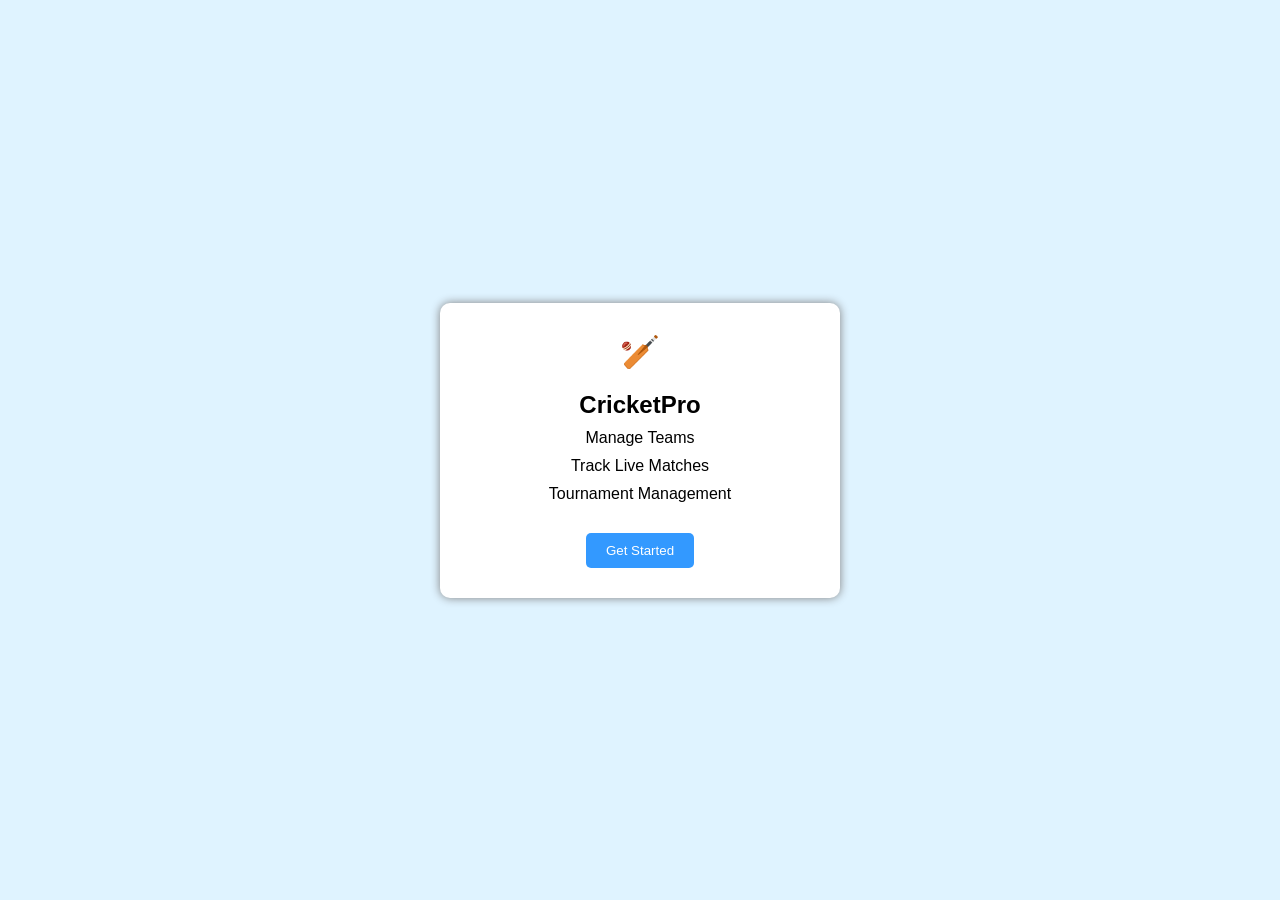
<file: index.html>
<!DOCTYPE html>
<html>
<head>
    <title>Splash Screen</title>

    <link rel="stylesheet" href="style.css">

</head>

<body>

<div class="container">

    <h1>🏏</h1>
    <h2>CricketPro</h2>

    <p>Manage Teams</p>
    <p>Track Live Matches</p>
    <p>Tournament Management</p>

    <a href="login.html">
        <button>Get Started</button>
    </a>

</div>
<!-- Java Script -->
<script src="script.js"></script>

</body>
</html>
</file>
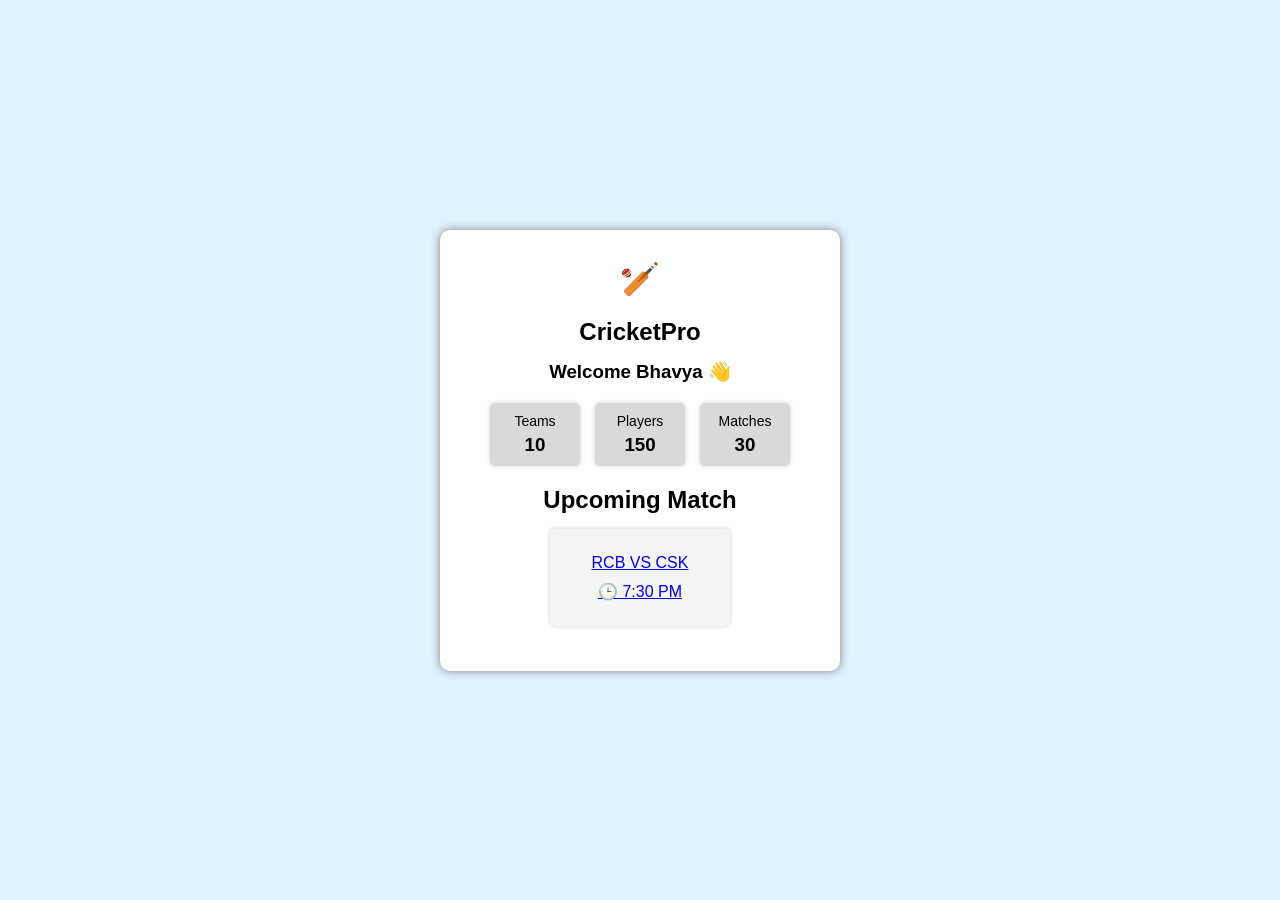
<file: dashboard.html>
<!DOCTYPE html>
<html>
<head>
    <title>Dashboard</title>
    <link rel="stylesheet" href="style.css">
</head>
<body>

<div class="container">

    <h1>🏏</h1>
    <h2>CricketPro</h2>
    <h3>Welcome Bhavya 👋</h3>

    <div class="cards">

        <div class="card">
            <p>Teams</p>
            <h3>10</h3>
        </div>

        <div class="card">
            <p>Players</p>
            <h3>150</h3>
        </div>

        <div class="card">
            <p>Matches</p>
            <h3>30</h3>
        </div>

    </div>

   <h2>Upcoming Match</h2>

    <a href="team.html">
    <div class="match-card">
        <p>RCB VS CSK</p>
        <p>🕒 7:30 PM</p>
    </div>
</a>
</div>
<script src="script.js"></script>
</body>
</html>
</file>
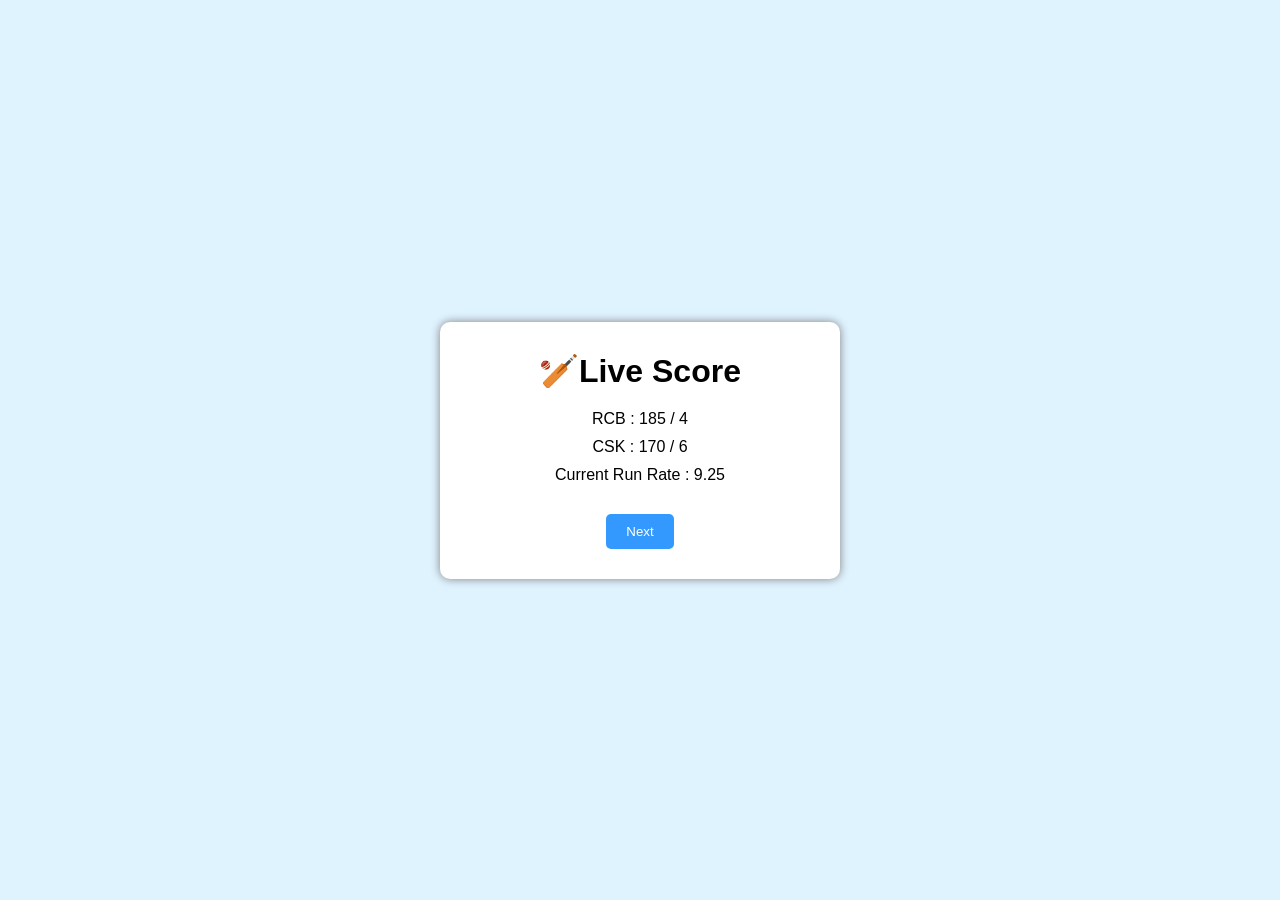
<file: livescore.html>
<!DOCTYPE html>
<html>
<head>
<title>Live Score</title>
<link rel="stylesheet" href="style.css">
</head>
<body>

<div class="container">

<h1>🏏Live Score</h1>

<p>RCB : 185 / 4</p>

<p>CSK : 170 / 6</p>

<p>Current Run Rate : 9.25</p>

<a href="tournament.html">
<button>Next</button>
</a>

</div>
<script src="script.js"></script>
</body>
</html>
</file>
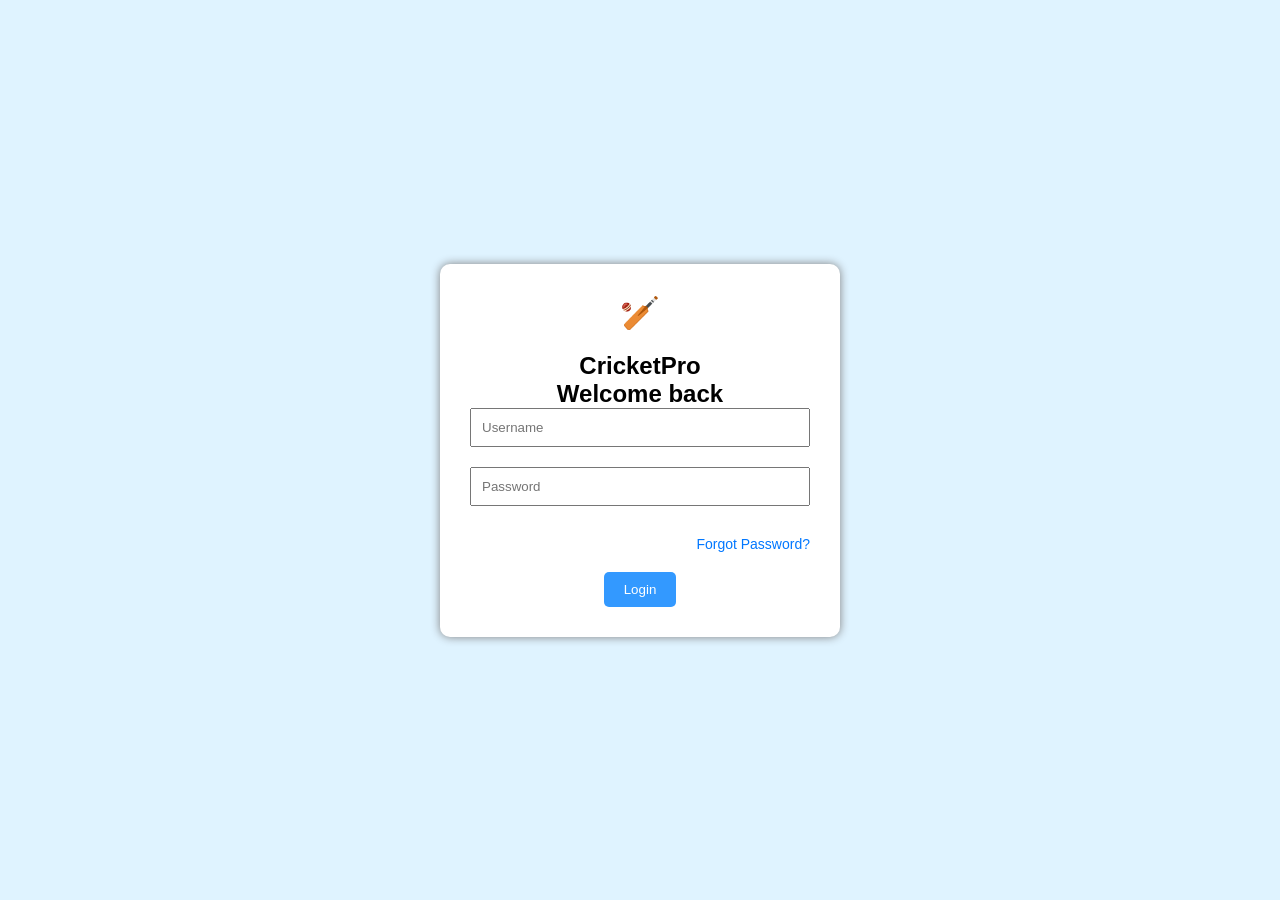
<file: login.html>
<!DOCTYPE html>
<html>
<head>
    <title>Login</title>
    <link rel="stylesheet" href="style.css">
</head>
<body>

<div class="container">

    <h1>🏏</h1>
    <h2>CricketPro</h2>
    <h2>Welcome back</h2>
    <input type="text" placeholder="Username">

    <input type="password" placeholder="Password">
    <a href="#" class="forgot-password">Forgot Password?</a>
    <a href="dashboard.html">
        <button>Login</button>
    </a>

</div>

<script src="script.js"></script>
</body>
</html>
</file>
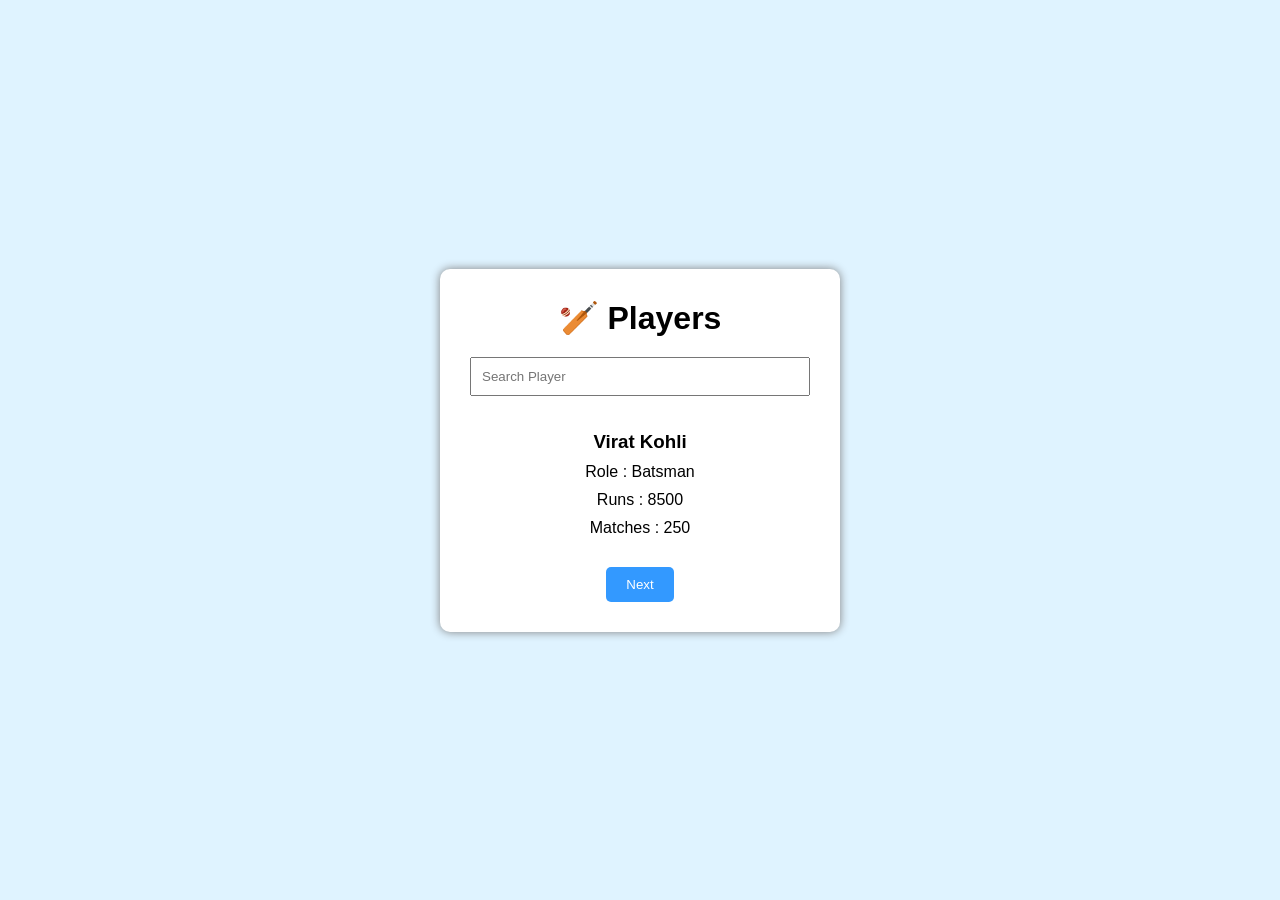
<file: players.html>
<!DOCTYPE html>
<html>
<head>
<title>Players</title>
<link rel="stylesheet" href="style.css">

</head>
<body>

<div class="container">
<h1>🏏 Players</h1>

<input type="text" placeholder="Search Player">

<h3>Virat Kohli</h3>
<p>Role : Batsman</p>
<p>Runs : 8500</p>
<p>Matches : 250</p>

<a href="schedule.html">
<button>Next</button>
</a>

</div>
<script src="script.js"></script>
</body>
</html>
</file>
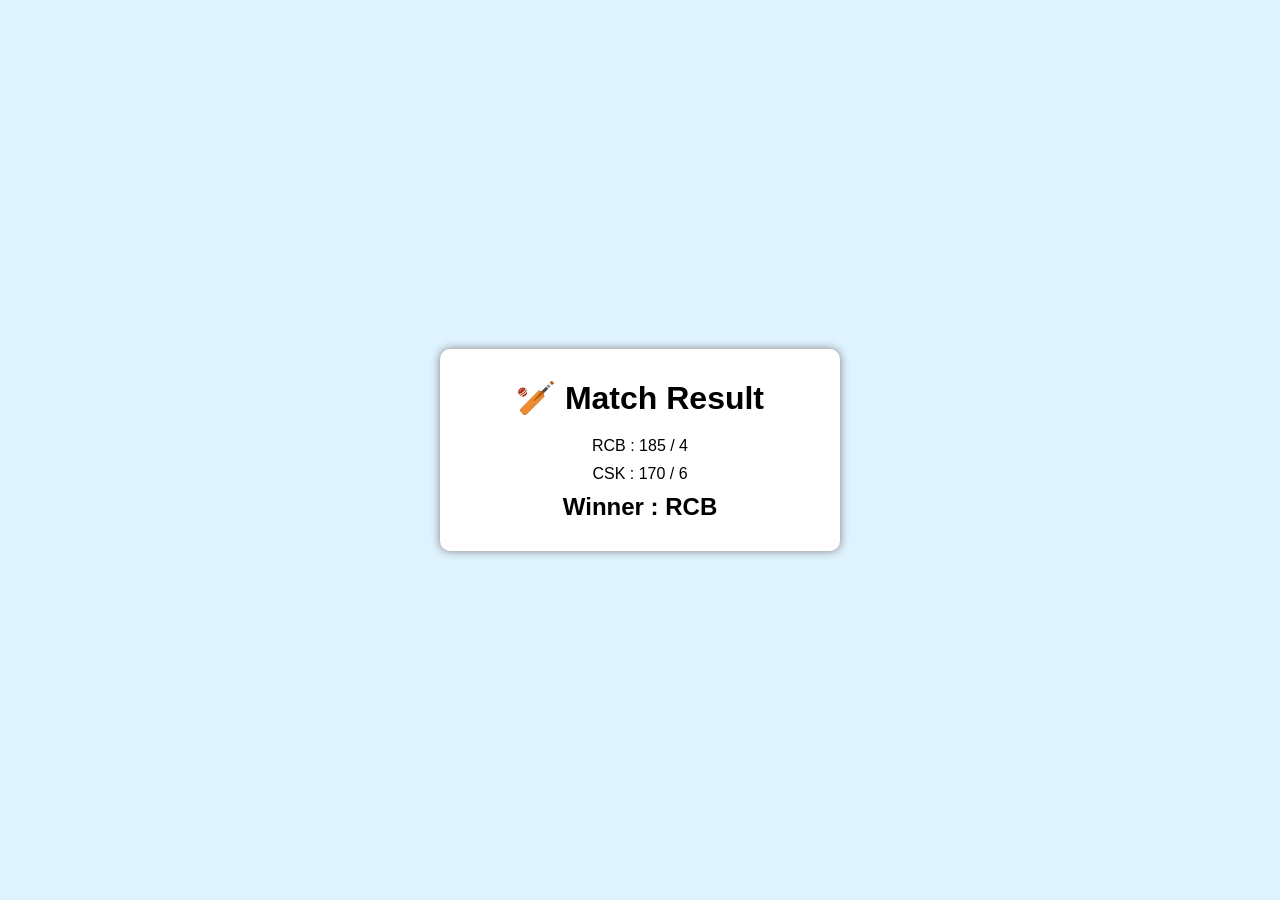
<file: result.html>
<!DOCTYPE html>
<html>
<head>
<title>Match Result</title>
<link rel="stylesheet" href="style.css">
</head>
<body>

<div class="container">

<h1>🏏 Match Result</h1>

<p>RCB : 185 / 4</p>

<p>CSK : 170 / 6</p>

<h2>Winner : RCB</h2>

</div>
<script src="script.js"></script>
</body>
</html>
</file>
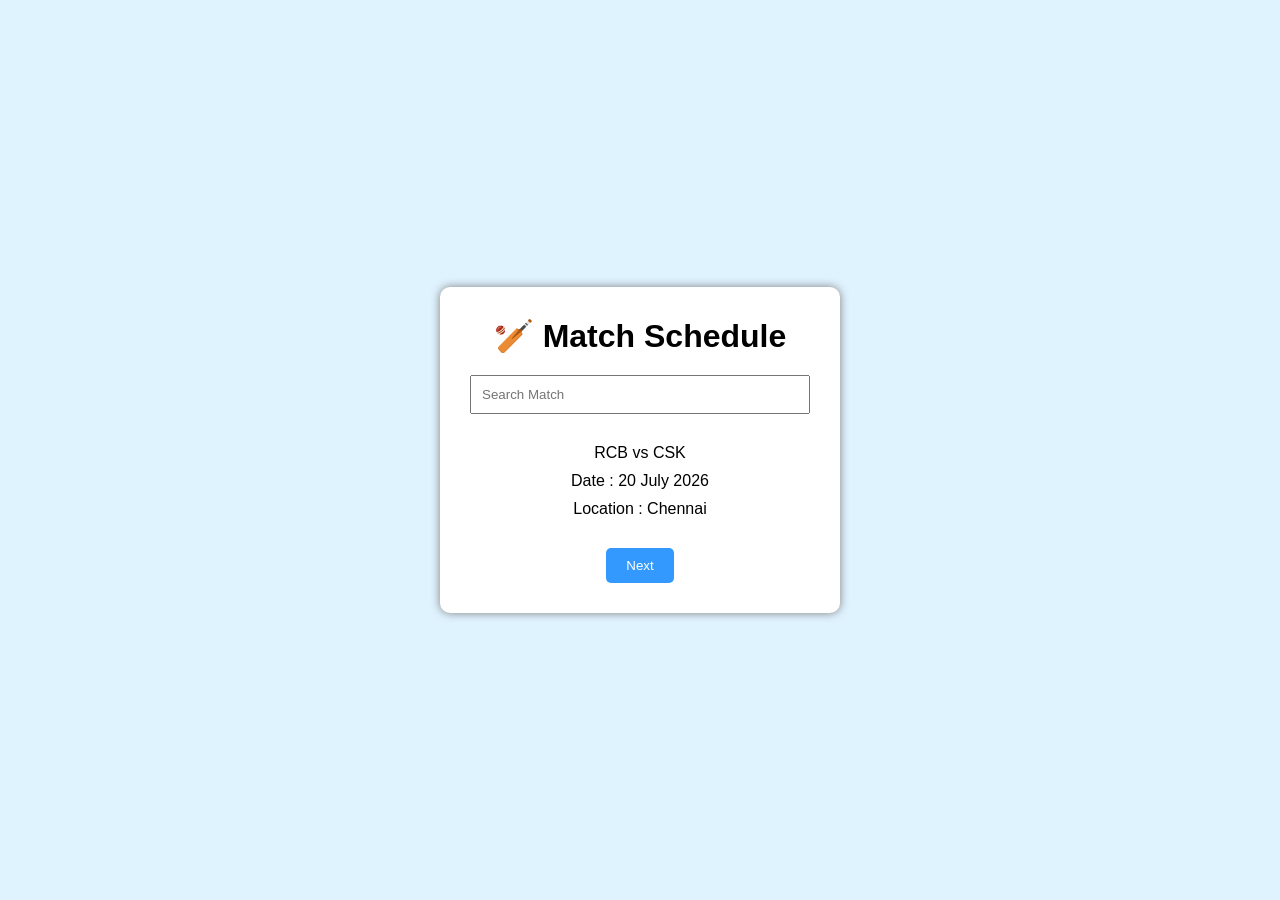
<file: schedule.html>
<!DOCTYPE html>
<html>
<head>
<title>Match Schedule</title>
<link rel="stylesheet" href="style.css">
</head>
<body>

<div class="container">

<h1>🏏 Match Schedule</h1>

<input type="text" placeholder="Search Match">

<p>RCB vs CSK</p>
<p>Date : 20 July 2026</p>
<p>Location : Chennai</p>

<a href="livescore.html">
<button>Next</button>
</a>

</div>
<script src="script.js"></script>
</body>
</html>
</file>
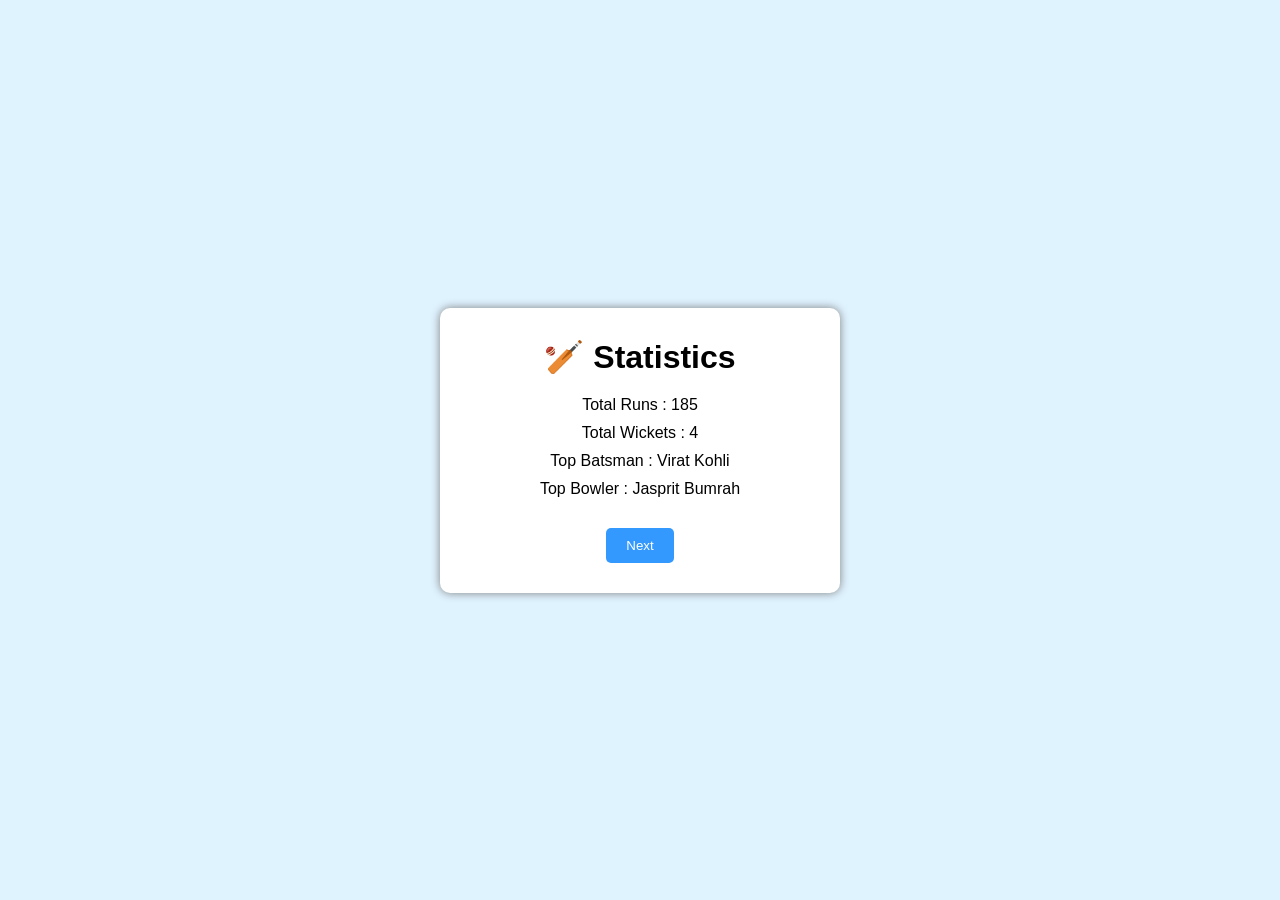
<file: statistics.html>
<!DOCTYPE html>
<html>
<head>
<title>Statistics</title>
<link rel="stylesheet" href="style.css">
</head>
<body>

<div class="container">

<h1>🏏 Statistics</h1>

<p>Total Runs : 185</p>
<p>Total Wickets : 4</p>
<p>Top Batsman : Virat Kohli</p>
<p>Top Bowler : Jasprit Bumrah</p>

<a href="result.html">
<button>Next</button>
</a>

</div>
<script src="script.js"></script>
</body>
</html>
</file>
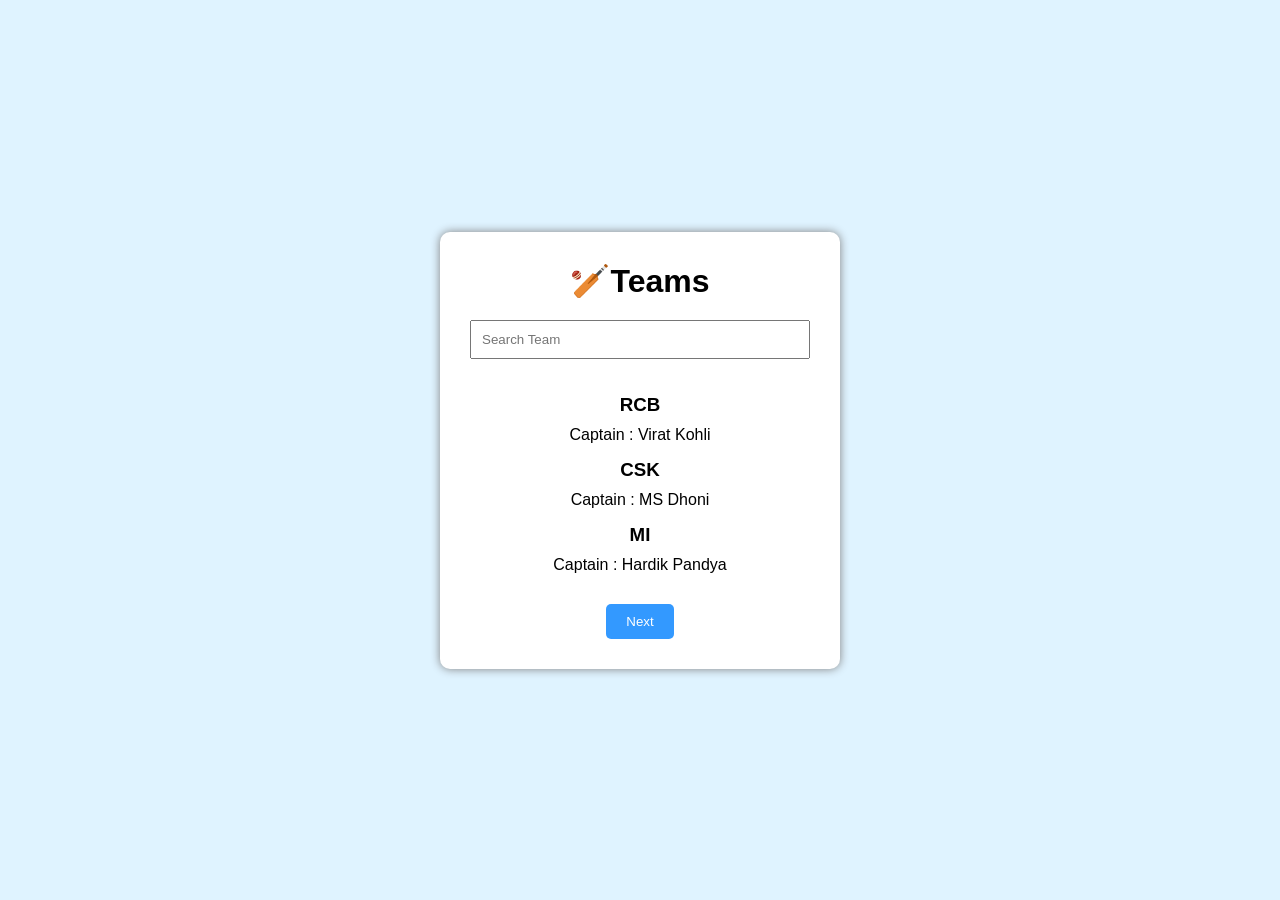
<file: team.html>
<!DOCTYPE html>
<html>
<head>
<title>Teams</title>
<link rel="stylesheet" href="style.css">
</head>
<body>

<div class="container">

<h1>🏏Teams</h1>

<input type="text" placeholder="Search Team">

<h3>RCB</h3>
<p>Captain : Virat Kohli</p>

<h3>CSK</h3>
<p>Captain : MS Dhoni</p>

<h3>MI</h3>
<p>Captain : Hardik Pandya</p>

<a href="players.html">
<button>Next</button>
</a>

</div>
<script src="script.js"></script>
</body>
</html>
</file>
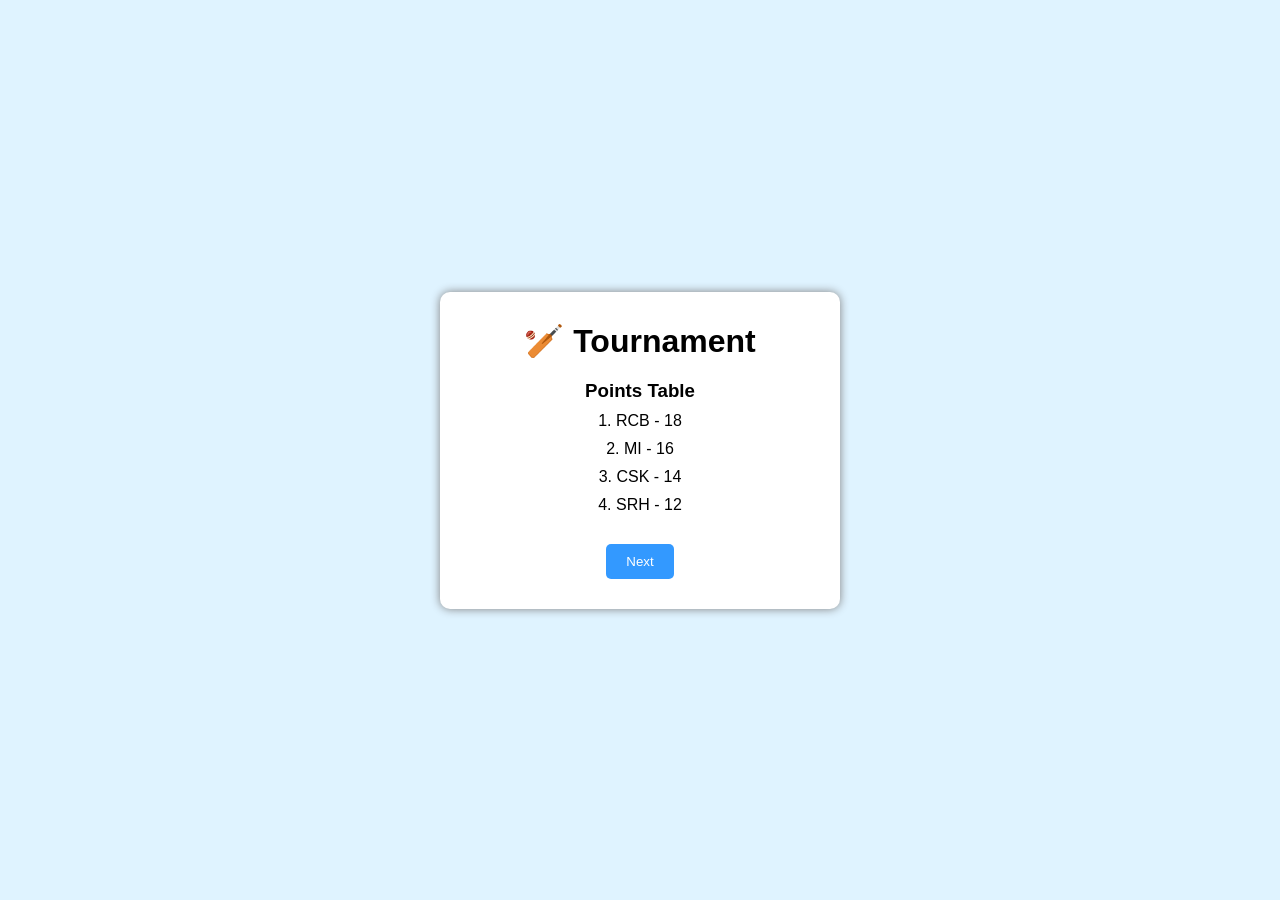
<file: tournament.html>
<!DOCTYPE html>
<html>
<head>
<title>Tournament</title>
<link rel="stylesheet" href="style.css">
</head>
<body>

<div class="container">

<h1>🏏 Tournament</h1>

<h3>Points Table</h3>

<p>1. RCB - 18</p>
<p>2. MI - 16</p>
<p>3. CSK - 14</p>
<p>4. SRH - 12</p>

<a href="statistics.html">
<button>Next</button>
</a>

</div>
<script src="script.js"></script>
</body>
</html>
</file>
<file: style.css>
*{
margin:0;
padding:0;
box-sizing:border-box;
}

body{
height:100vh;
display:flex;
justify-content:center;
align-items:center;
background:#dff3ff;
font-family:Arial,sans-serif;
}

.container{
width:400px;
padding:30px;
background:white;
border-radius:10px;
box-shadow:0 0 10px gray;
text-align:center;
}

h1{
margin-bottom:20px;
}

h3{
margin-top:15px;
}

p{
margin:10px 0;
}

input{
width:100%;
padding:10px;
margin-bottom:20px;
}

button{
padding:10px 20px;
margin-top:20px;
background:#3399ff;
color:white;
border:none;
border-radius:5px;
cursor:pointer;
}

button:hover{
background:#0066cc;
}

.forgot-password{
    display: block;
    margin-top: 10px;
    text-decoration: none;
    color: #0077ff;
    font-size: 14px;
    text-align: right;
}

.cards{
display:flex;
justify-content:center;
gap:15px;
margin:20px 0;
flex-wrap:wrap;
}

.card{
background:#d9d9d9;
padding:10px;
width:90px;
border-radius:5px;
box-shadow:0 0 5px lightgray;
}

.card p{
margin:0;
font-size:14px;
}

.card h3{
margin-top:5px;
}

.match-card{
background:#f5f5f5;
padding:15px;
width:180px;
margin:15px auto;
border-radius:5px;
box-shadow:0 0 5px lightgray;
cursor:pointer;
}

.match-card:hover{
background:#e6f2ff;
}
</file>
